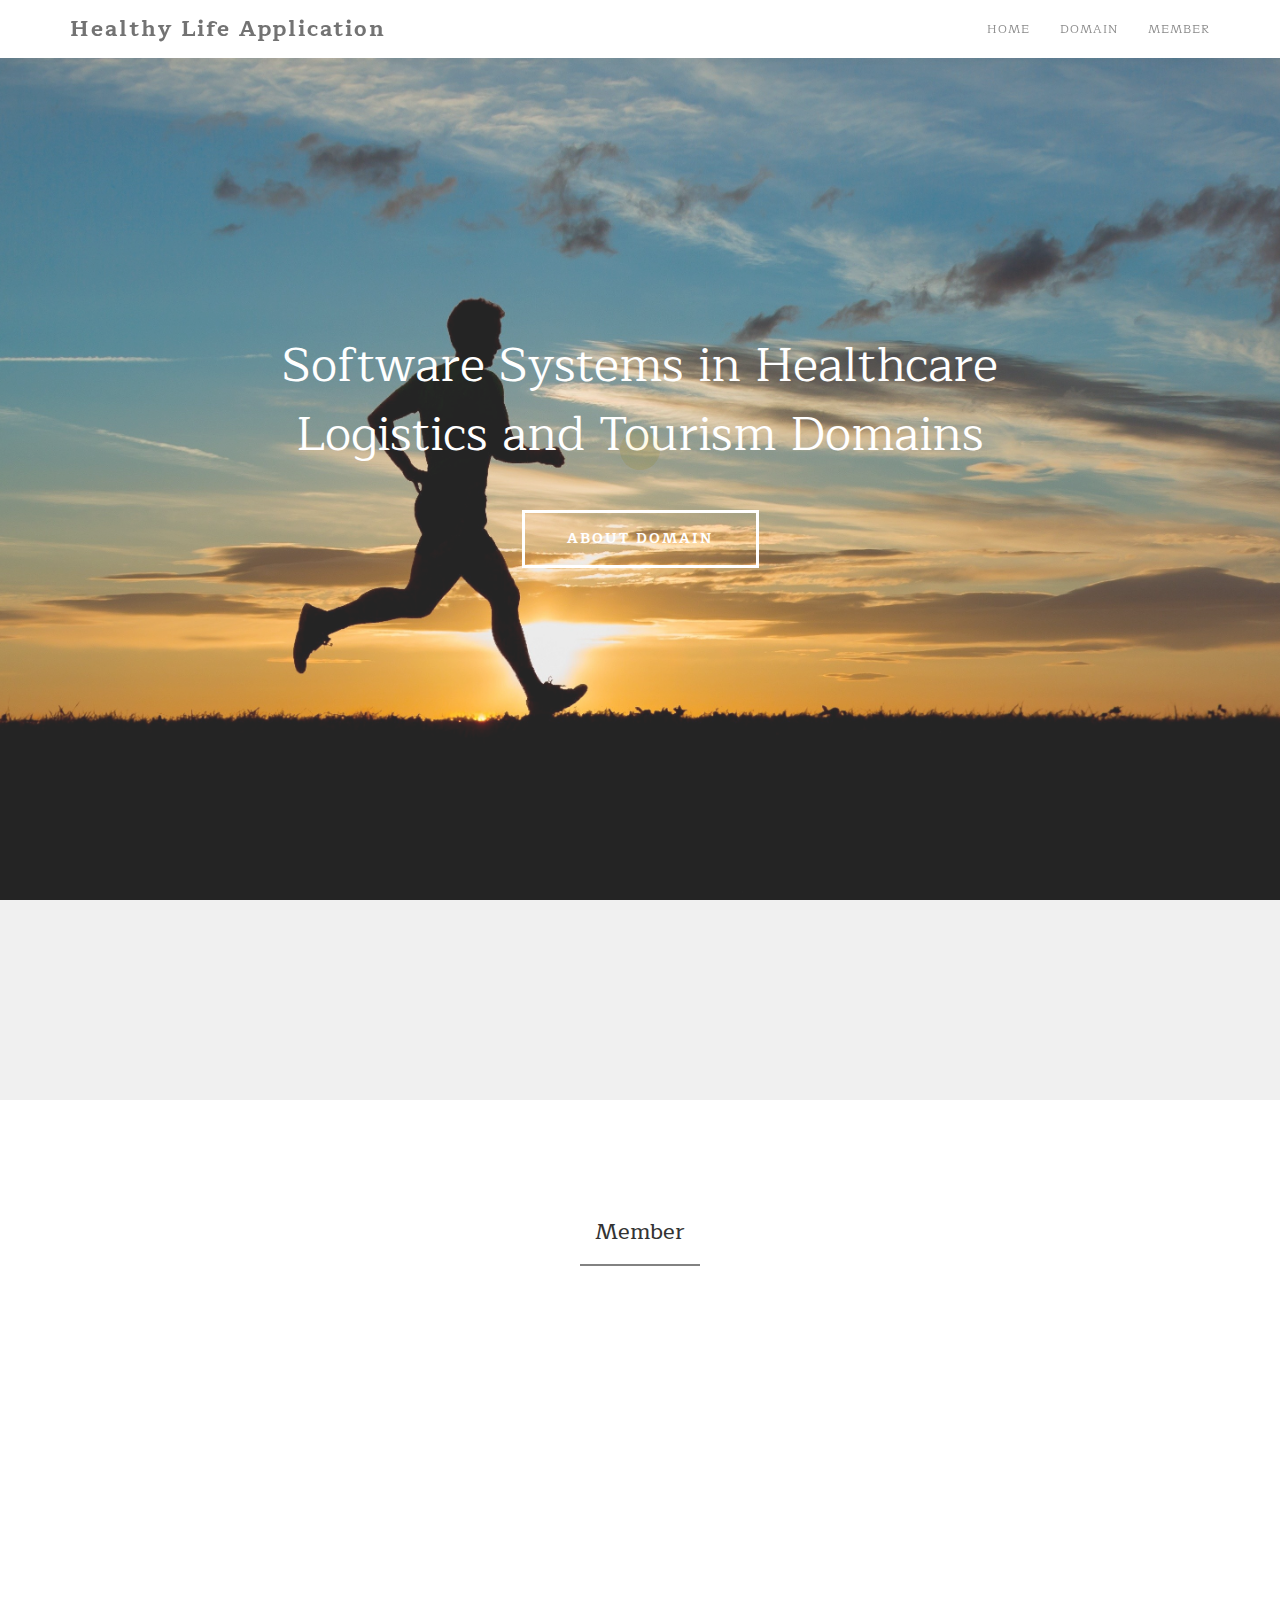
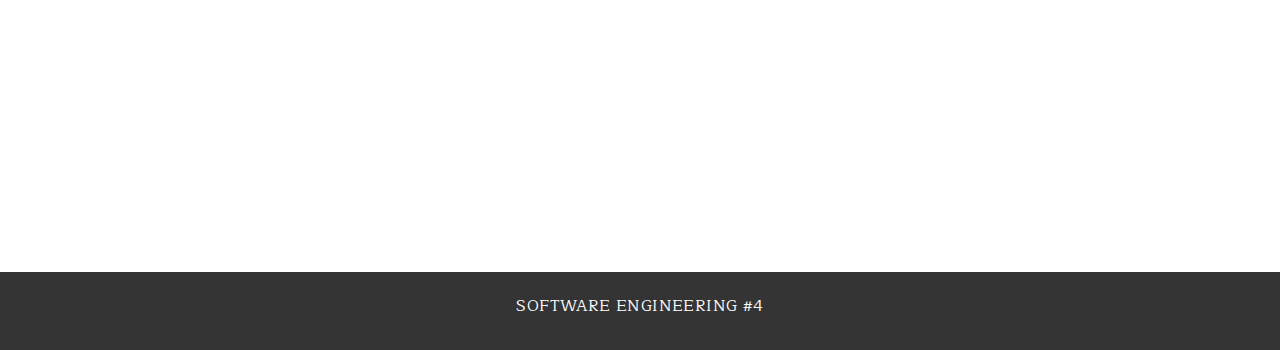
<file: index.html>
<!DOCTYPE html>
<html lang="en">
<head>
	<meta charset="utf-8">
	<title>Healthy Life Application</title>
	<meta http-equiv="X-UA-Compatible" content="IE=Edge">
	<meta name="viewport" content="width=device-width, initial-scale=1">
	<meta name="keywords" content="">
	<meta name="description" content="">
	<link rel="stylesheet" href="css/bootstrap.min.css">
	<link rel="stylesheet" href="css/animate.min.css">
	<link rel="stylesheet" href="css/font-awesome.min.css">
	<link rel="stylesheet" href="css/nivo-lightbox.css">
	<link rel="stylesheet" href="css/nivo_themes/default/default.css">
	<link rel="stylesheet" href="css/style.css">

	<link href="https://fonts.googleapis.com/css?family=Maitree" rel="stylesheet" type='text/css'>
</head>
<body>

<section class="preloader">
	<div class="sk-spinner sk-spinner-pulse"></div>
</section>
<section class="navbar navbar-default navbar-fixed-top" role="navigation">
	<div class="container">
		<div class="navbar-header">
			<button class="navbar-toggle" data-toggle="collapse" data-target=".navbar-collapse">
				<span class="icon icon-bar"></span>
				<span class="icon icon-bar"></span>
				<span class="icon icon-bar"></span>
			</button>
			<a  class="navbar-brand">Healthy Life Application</a>

		</div>
		<div class="collapse navbar-collapse">
			<ul class="nav navbar-nav navbar-right">
				<li><a href="index.html" class="smoothScroll">HOME</a></li>
				<li><a href="main.html" class="smoothScroll">DOMAIN</a></li>
				<li><a href="#team" class="smoothScroll">MEMBER</a></li>
				</ul>
		</div>
	</div>
</section>

<section id="home" class="parallax-section">
	<div class="container">
		<div class="row">
			<div class="col-md-12 col-sm-12">

				<FONT SIZE=10>Software Systems in Healthcare</FONT>
				<br>
				<FONT SIZE=10>Logistics and Tourism Domains</FONT>
				<br>
				<a href="main.html" class="smoothScroll btn btn-default">ABOUT DOMAIN</a>
			</div>
		</div>
	</div>
</section>




<section id="menu" class="parallax-section">
	<div class="container">
		<div class="row">

		</div>
	</div>
</section>



<section id="team" class="parallax-section">
	<div class="container">
		<div class="row">
			<div class="col-md-offset-2 col-md-8 col-sm-12 text-center">
				<h1 class="heading">Member</h1>
				<hr>
			</div>


			<div class="col-md-4 col-sm-4 wow fadeInUp" data-wow-delay="0.6s">
				<img class="img-circle" img src="images/jo.jpg" class="img-responsive center-block" alt="team img"  width="200px" height="200px">
				<h4>วุฒิชัย เพ็ชร์ทอง</h4>
				<span>58120379</span>
			</div>
			<div class="col-md-4 col-sm-4 wow fadeInUp" data-wow-delay="0.9s">
                                <img class="img-circle" img src="images/fern.jpg" class="img-responsive center-block" alt="team img"  width="200px" height="200px">
				<h4>ประภาพร มั่งมี</h4>
				<span>58142753</span>
			</div>

		<div class="col-md-4 col-sm-4 wow fadeInUp" data-wow-delay="0.9s">
			<img class="img-circle" img src="images/tong.jpg" class="img-responsive center-block" alt="team img"  width="200px" height="200px">
			<h4>ทัศวัฒน์ รัตนพันธ์</h4>
			<span>58141623</span>
		</div>


			</div>
		</div>

</section>

<footer class="parallax-section">
	<div class="container">
		<div class="row">

		</div>
	</div>
</footer>

<section id="copyright">
	<div class="container">
		<div class="row">
			<div class="col-md-15 col-sm-15">

				<p>SOFTWARE ENGINEERING #4</p>
			</div>
		</div>
	</div>
</section>


<script src="js/jquery.js"></script>
<script src="js/bootstrap.min.js"></script>
<script src="js/jquery.parallax.js"></script>
<script src="js/smoothscroll.js"></script>
<script src="js/nivo-lightbox.min.js"></script>
<script src="js/wow.min.js"></script>
<script src="js/custom.js"></script>

</body>
</html>
</file>
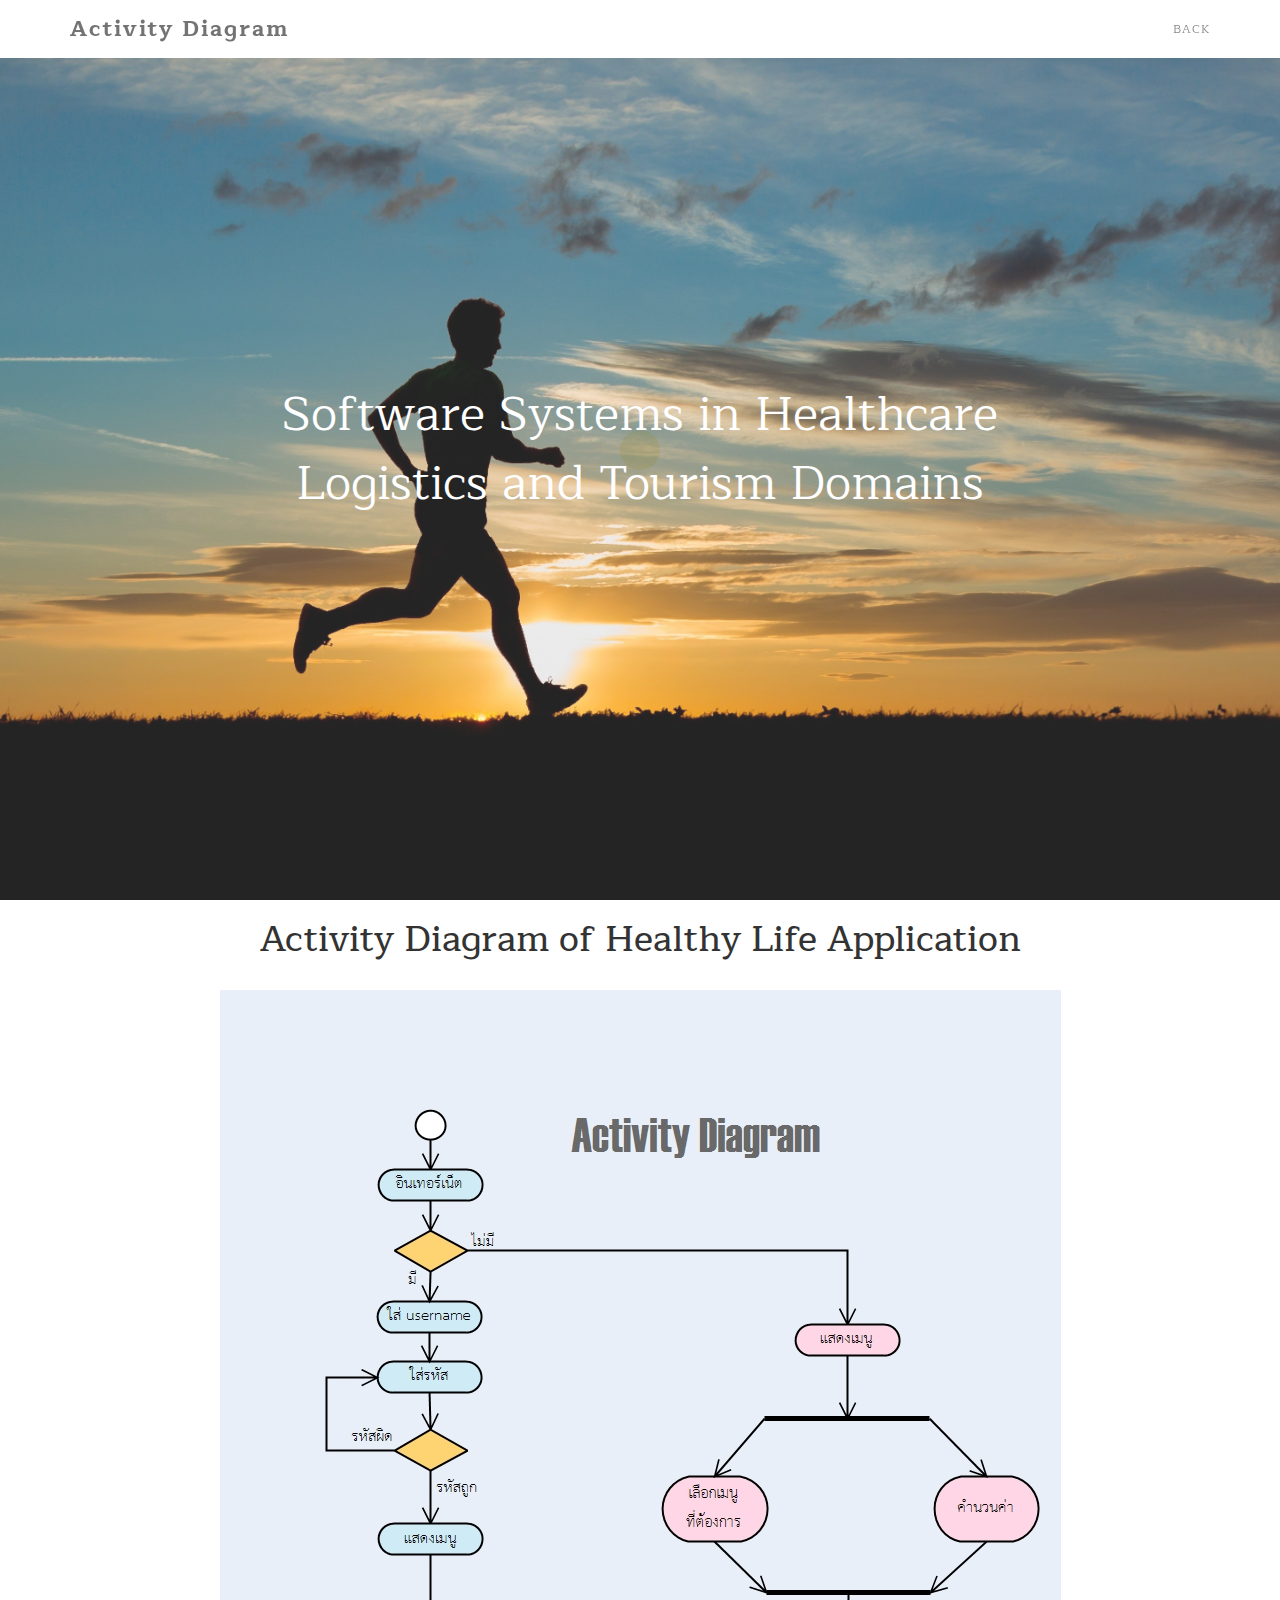
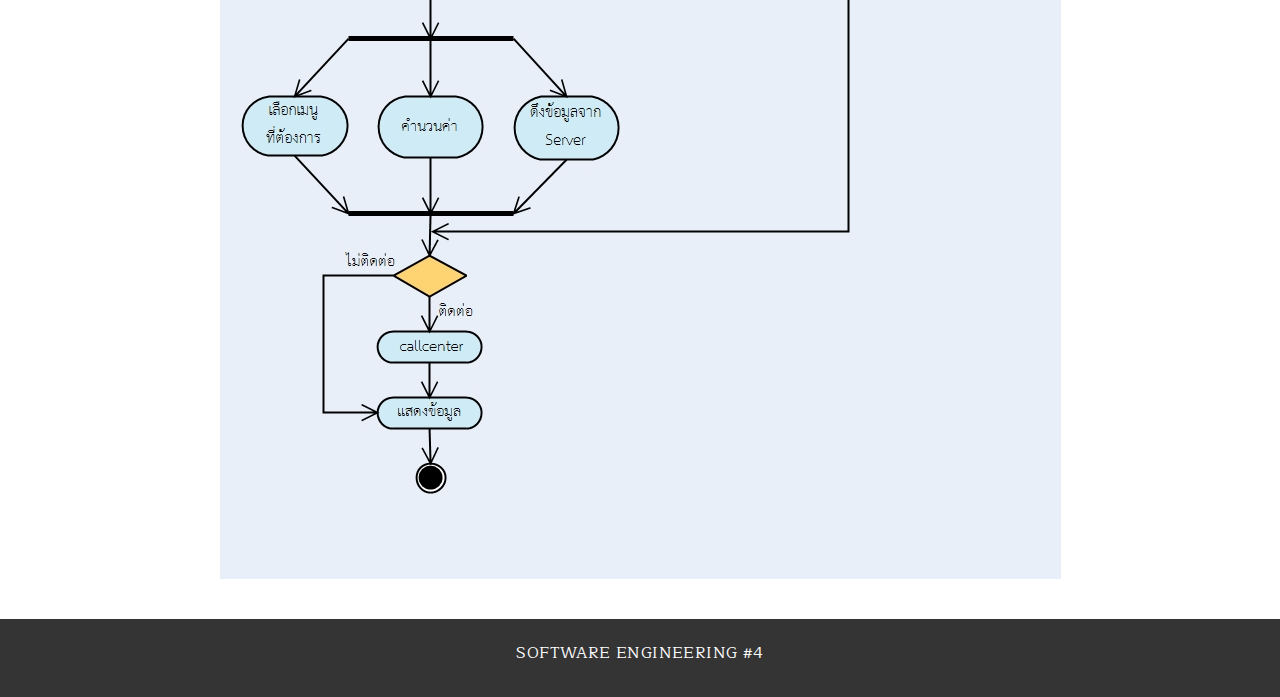
<file: activity.html>
<!DOCTYPE html>
<html lang="en">
<head>
	<meta charset="utf-8">
	<title>Activity Diagram</title>
	<meta http-equiv="X-UA-Compatible" content="IE=Edge">
	<meta name="viewport" content="width=device-width, initial-scale=1">
	<meta name="keywords" content="">
	<meta name="description" content="">
	<link rel="stylesheet" href="css/bootstrap.min.css">
	<link rel="stylesheet" href="css/animate.min.css">
	<link rel="stylesheet" href="css/font-awesome.min.css">
	<link rel="stylesheet" href="css/nivo-lightbox.css">
	<link rel="stylesheet" href="css/nivo_themes/default/default.css">
	<link rel="stylesheet" href="css/style.css">
	<link href="https://fonts.googleapis.com/css?family=Maitree" rel="stylesheet" type='text/css'>
</head>
<body>

<section class="preloader">
	<div class="sk-spinner sk-spinner-pulse"></div>
</section>
<section class="navbar navbar-default navbar-fixed-top" role="navigation">
	<div class="container">
		<div class="navbar-header">
			<button class="navbar-toggle" data-toggle="collapse" data-target=".navbar-collapse">
				<span class="icon icon-bar"></span>
				<span class="icon icon-bar"></span>
				<span class="icon icon-bar"></span>

			</button>
			<a img src="images/weed.png" class="navbar-brand">Activity Diagram</a>
		</div>
		<div class="collapse navbar-collapse">
			<ul class="nav navbar-nav navbar-right">
				<li><a href="main.html" class="smoothScroll">BACK</a></li>
				</ul>
		</div>
	</div>
</section>
<section id="home" class="parallax-section">
	<div class="container">
		<div class="row">
			<div class="col-md-12 col-sm-12">
					<FONT SIZE=10>Software Systems in Healthcare</FONT>
					<br>
					<FONT SIZE=10>Logistics and Tourism Domains</FONT>
			</div>
		</div>
	</div>
</section>

<div class="container">
<center><h1>Activity Diagram of Healthy Life Application</h1></center>
</div>

<br>

<center><img src="images/activity.jpg" ></center>
<br>
<br>
<section id="copyright">
	<div class="container">
		<div class="row">
			<div class="col-md-15 col-sm-15">
				<p>SOFTWARE ENGINEERING #4</p>
			</div>
		</div>
	</div>
</section>


<script src="js/jquery.js"></script>
<script src="js/bootstrap.min.js"></script>
<script src="js/jquery.parallax.js"></script>
<script src="js/smoothscroll.js"></script>
<script src="js/nivo-lightbox.min.js"></script>
<script src="js/wow.min.js"></script>
<script src="js/custom.js"></script>

</body>
</html>
</file>
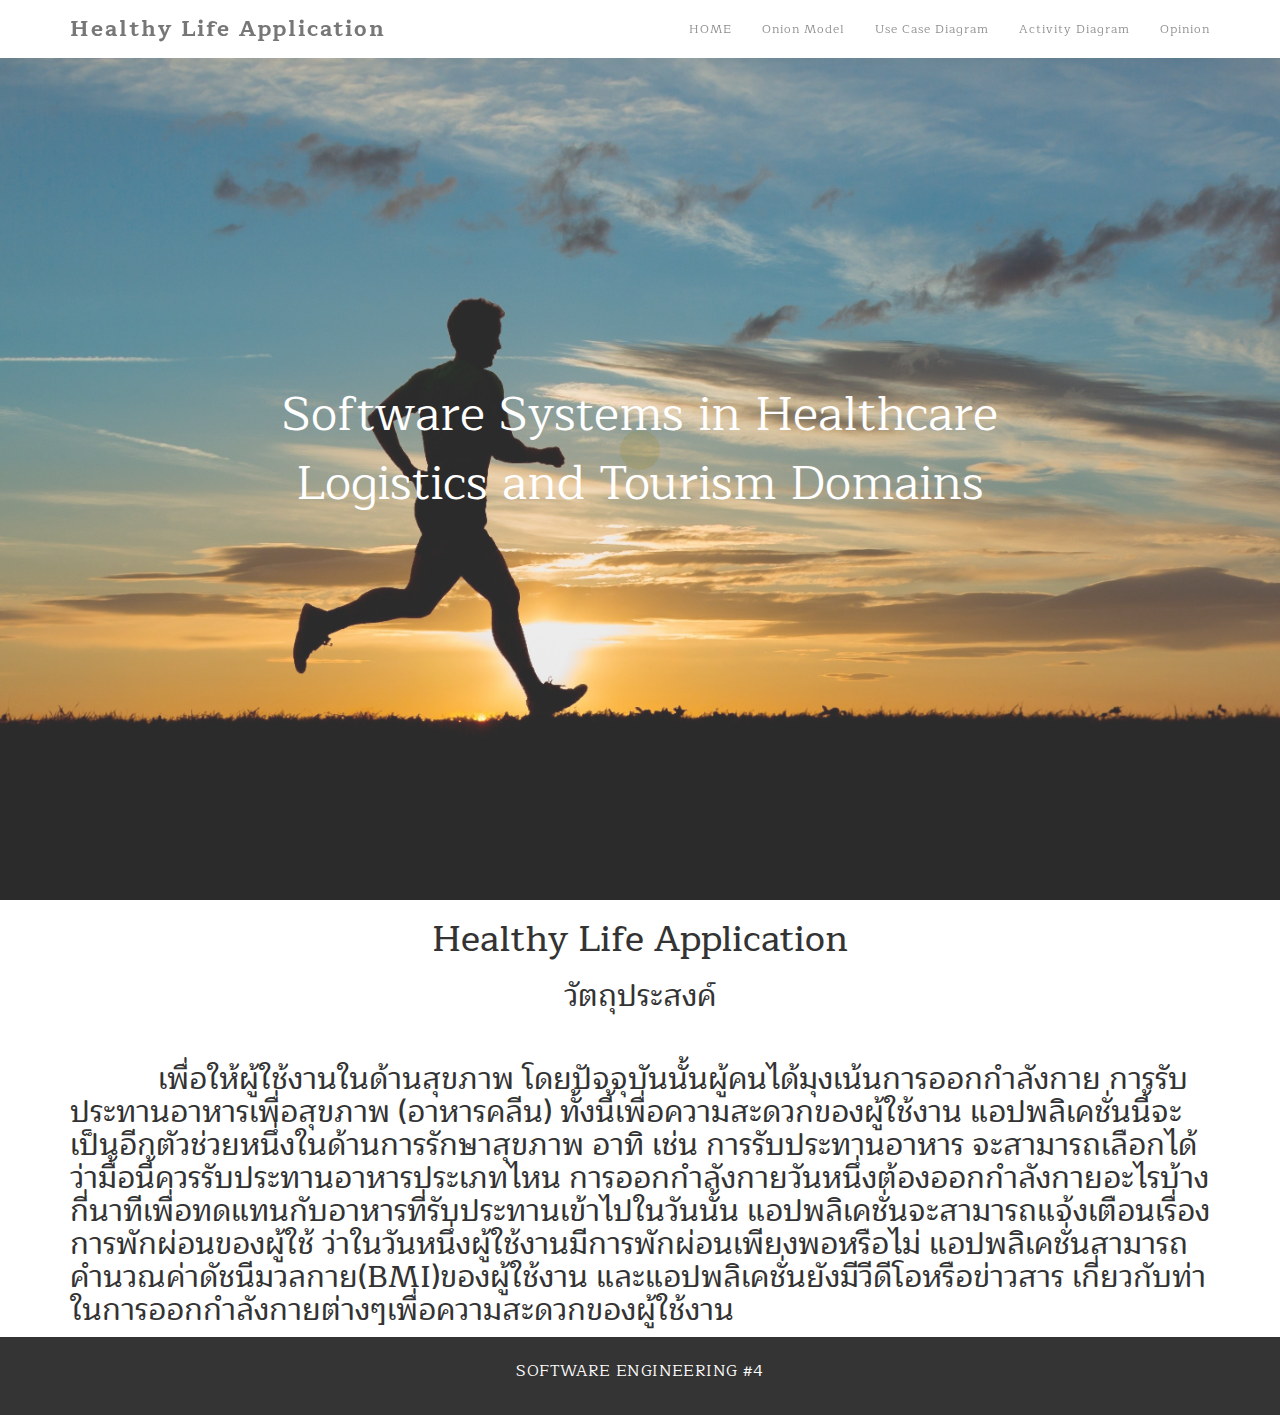
<file: main.html>
<!DOCTYPE html>
<html lang="en">
<head>
	<meta charset="utf-8">
	<title>Domain</title>
	<meta http-equiv="X-UA-Compatible" content="IE=Edge">
	<meta name="viewport" content="width=device-width, initial-scale=1">
	<meta name="keywords" content="">
	<meta name="description" content="">
	<link rel="stylesheet" href="css/bootstrap.min.css">
	<link rel="stylesheet" href="css/animate.min.css">
	<link rel="stylesheet" href="css/font-awesome.min.css">
	<link rel="stylesheet" href="css/nivo-lightbox.css">
	<link rel="stylesheet" href="css/nivo_themes/default/default.css">
	<link rel="stylesheet" href="css/style.css">
	<link href="https://fonts.googleapis.com/css?family=Maitree" rel="stylesheet" type='text/css'>
</head>
<body>

<section class="preloader">
	<div class="sk-spinner sk-spinner-pulse"></div>
</section>
<section class="navbar navbar-default navbar-fixed-top" role="navigation">
	<div class="container">
		<div class="navbar-header">
			<button class="navbar-toggle" data-toggle="collapse" data-target=".navbar-collapse">
				<span class="icon icon-bar"></span>
				<span class="icon icon-bar"></span>
				<span class="icon icon-bar"></span>

			</button>
			<a img src="images/weed.png" class="navbar-brand">Healthy Life Application</a>
		</div>
		<div class="collapse navbar-collapse">
			<ul class="nav navbar-nav navbar-right">
				<li><a href="index.html" class="smoothScroll">HOME</a></li>
				<li><a href="onion.html" class="smoothScroll">Onion Model</a></li>
				<li><a href="usecase.html" class="smoothScroll">Use Case Diagram</a></li>
				<li><a href="activity.html" class="smoothScroll">Activity Diagram</a></li>
				<li><a href="opinion.html" class="smoothScroll">Opinion</a></li>
				</ul>
		</div>
	</div>
</section>
<section id="home" class="parallax-section">
	<div class="container">
		<div class="row">
			<div class="col-md-12 col-sm-12">
					<FONT SIZE=10>Software Systems in Healthcare</FONT>
					<br>
					<FONT SIZE=10>Logistics and Tourism Domains</FONT>
			</div>
		</div>
	</div>
</section>

<center><h1>Healthy Life Application</h1></center>

<center><h2>วัตถุประสงค์</h2></center>
<br>
<div class="container">
<h2>
		&nbsp;&nbsp;&nbsp;&nbsp;&nbsp;&nbsp;&nbsp;&nbsp;&nbsp;&nbsp;&nbsp;เพื่อให้ผู้ใช้งานในด้านสุขภาพ โดยปัจจุบันนั้นผู้คนได้มุงเน้นการออกกำลังกาย การรับประทานอาหารเพื่อสุขภาพ (อาหารคลีน) ทั้งนี้เพื่อความสะดวกของผู้ใช้งาน
		แอปพลิเคชั่นนี้จะเป็นอีกตัวช่วยหนึ่งในด้านการรักษาสุขภาพ อาทิ เช่น การรับประทานอาหาร จะสามารถเลือกได้ว่ามื้อนี้ควรรับประทานอาหารประเภทไหน
		การออกกำลังกายวันหนึ่งต้องออกกำลังกายอะไรบ้างกี่นาทีเพื่อทดแทนกับอาหารที่รับประทานเข้าไปในวันนั้น แอปพลิเคชั่นจะสามารถแจ้งเตือนเรื่องการพักผ่อนของผู้ใช้
		ว่าในวันหนึ่งผู้ใช้งานมีการพักผ่อนเพียงพอหรือไม่ แอปพลิเคชั่นสามารถคำนวณค่าดัชนีมวลกาย(BMI)ของผู้ใช้งาน และแอปพลิเคชั่นยังมีวีดีโอหรือข่าวสาร
		เกี่ยวกับท่าในการออกกำลังกายต่างๆเพื่อความสะดวกของผู้ใช้งาน
</h2>
	</div>




<section id="copyright">
	<div class="container">
		<div class="row">
			<div class="col-md-15 col-sm-15">
				<p>SOFTWARE ENGINEERING #4</p>
			</div>
		</div>
	</div>
</section>


<script src="js/jquery.js"></script>
<script src="js/bootstrap.min.js"></script>
<script src="js/jquery.parallax.js"></script>
<script src="js/smoothscroll.js"></script>
<script src="js/nivo-lightbox.min.js"></script>
<script src="js/wow.min.js"></script>
<script src="js/custom.js"></script>

</body>
</html>
</file>
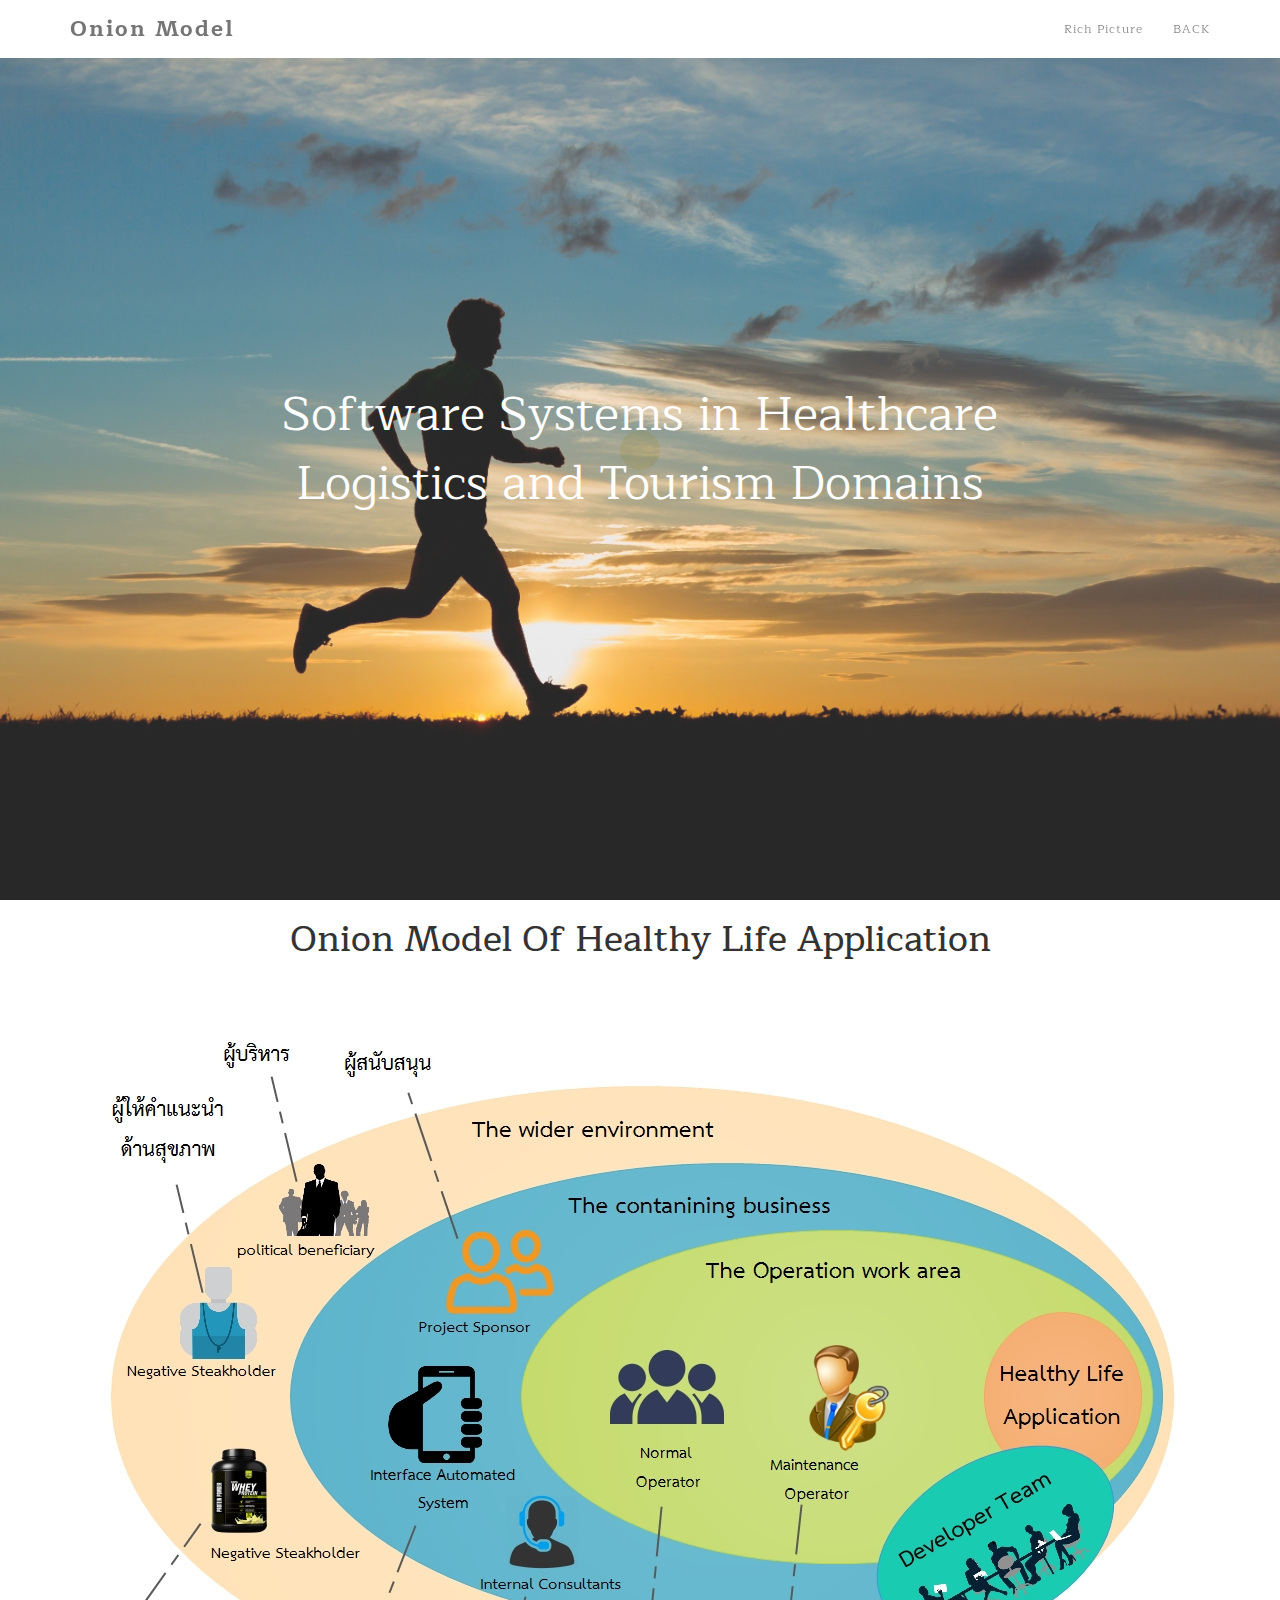
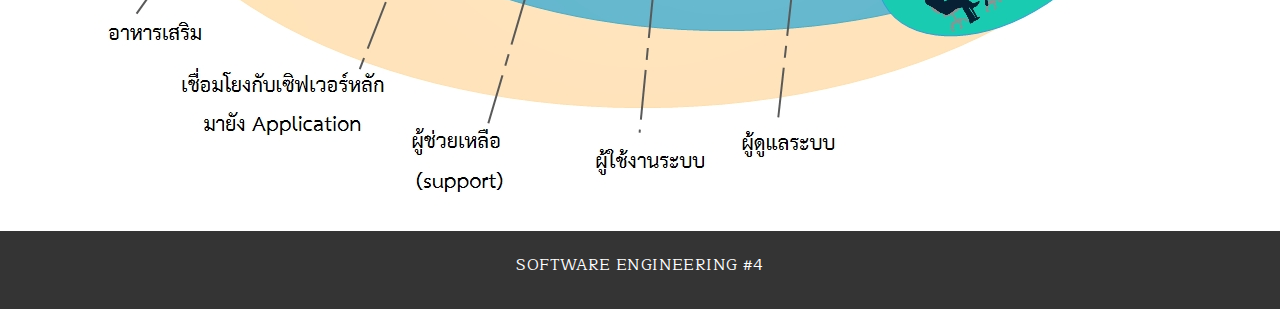
<file: onion.html>
<!DOCTYPE html>
<html lang="en">
<head>
	<meta charset="utf-8">
	<title>Onion Model</title>
	<meta http-equiv="X-UA-Compatible" content="IE=Edge">
	<meta name="viewport" content="width=device-width, initial-scale=1">
	<meta name="keywords" content="">
	<meta name="description" content="">
	<link rel="stylesheet" href="css/bootstrap.min.css">
	<link rel="stylesheet" href="css/animate.min.css">
	<link rel="stylesheet" href="css/font-awesome.min.css">
	<link rel="stylesheet" href="css/nivo-lightbox.css">
	<link rel="stylesheet" href="css/nivo_themes/default/default.css">
	<link rel="stylesheet" href="css/style.css">
	<link href="https://fonts.googleapis.com/css?family=Maitree" rel="stylesheet" type='text/css'>
</head>
<body>

<section class="preloader">
	<div class="sk-spinner sk-spinner-pulse"></div>
</section>
<section class="navbar navbar-default navbar-fixed-top" role="navigation">
	<div class="container">
		<div class="navbar-header">
			<button class="navbar-toggle" data-toggle="collapse" data-target=".navbar-collapse">
				<span class="icon icon-bar"></span>
				<span class="icon icon-bar"></span>
				<span class="icon icon-bar"></span>
			</button>
			<a img src="images/weed.png" class="navbar-brand">Onion Model</a>
		</div>
		<div class="collapse navbar-collapse">
			<ul class="nav navbar-nav navbar-right">
				<li><a href="rich.html" class="smoothScroll">Rich Picture</a></li>
				<li><a href="main.html" class="smoothScroll">BACK</a></li>

				</ul>

		</div>
	</div>
</section>
<section id="home" class="parallax-section">
	<div class="container">
		<div class="row">
			<div class="col-md-12 col-sm-12">
					<FONT SIZE=10>Software Systems in Healthcare</FONT>
					<br>
					<FONT SIZE=10>Logistics and Tourism Domains</FONT>
			</div>
		</div>
	</div>
</section>

<center><h1>Onion Model Of Healthy Life Application</h1></center>
<br>
<center><img src="images/onion.jpg" ></center>

<section id="copyright">
	<div class="container">
		<div class="row">
			<div class="col-md-15 col-sm-15">
				<p>SOFTWARE ENGINEERING #4</p>
			</div>
		</div>
	</div>
</section>


<script src="js/jquery.js"></script>
<script src="js/bootstrap.min.js"></script>
<script src="js/jquery.parallax.js"></script>
<script src="js/smoothscroll.js"></script>
<script src="js/nivo-lightbox.min.js"></script>
<script src="js/wow.min.js"></script>
<script src="js/custom.js"></script>

</body>
</html>
</file>
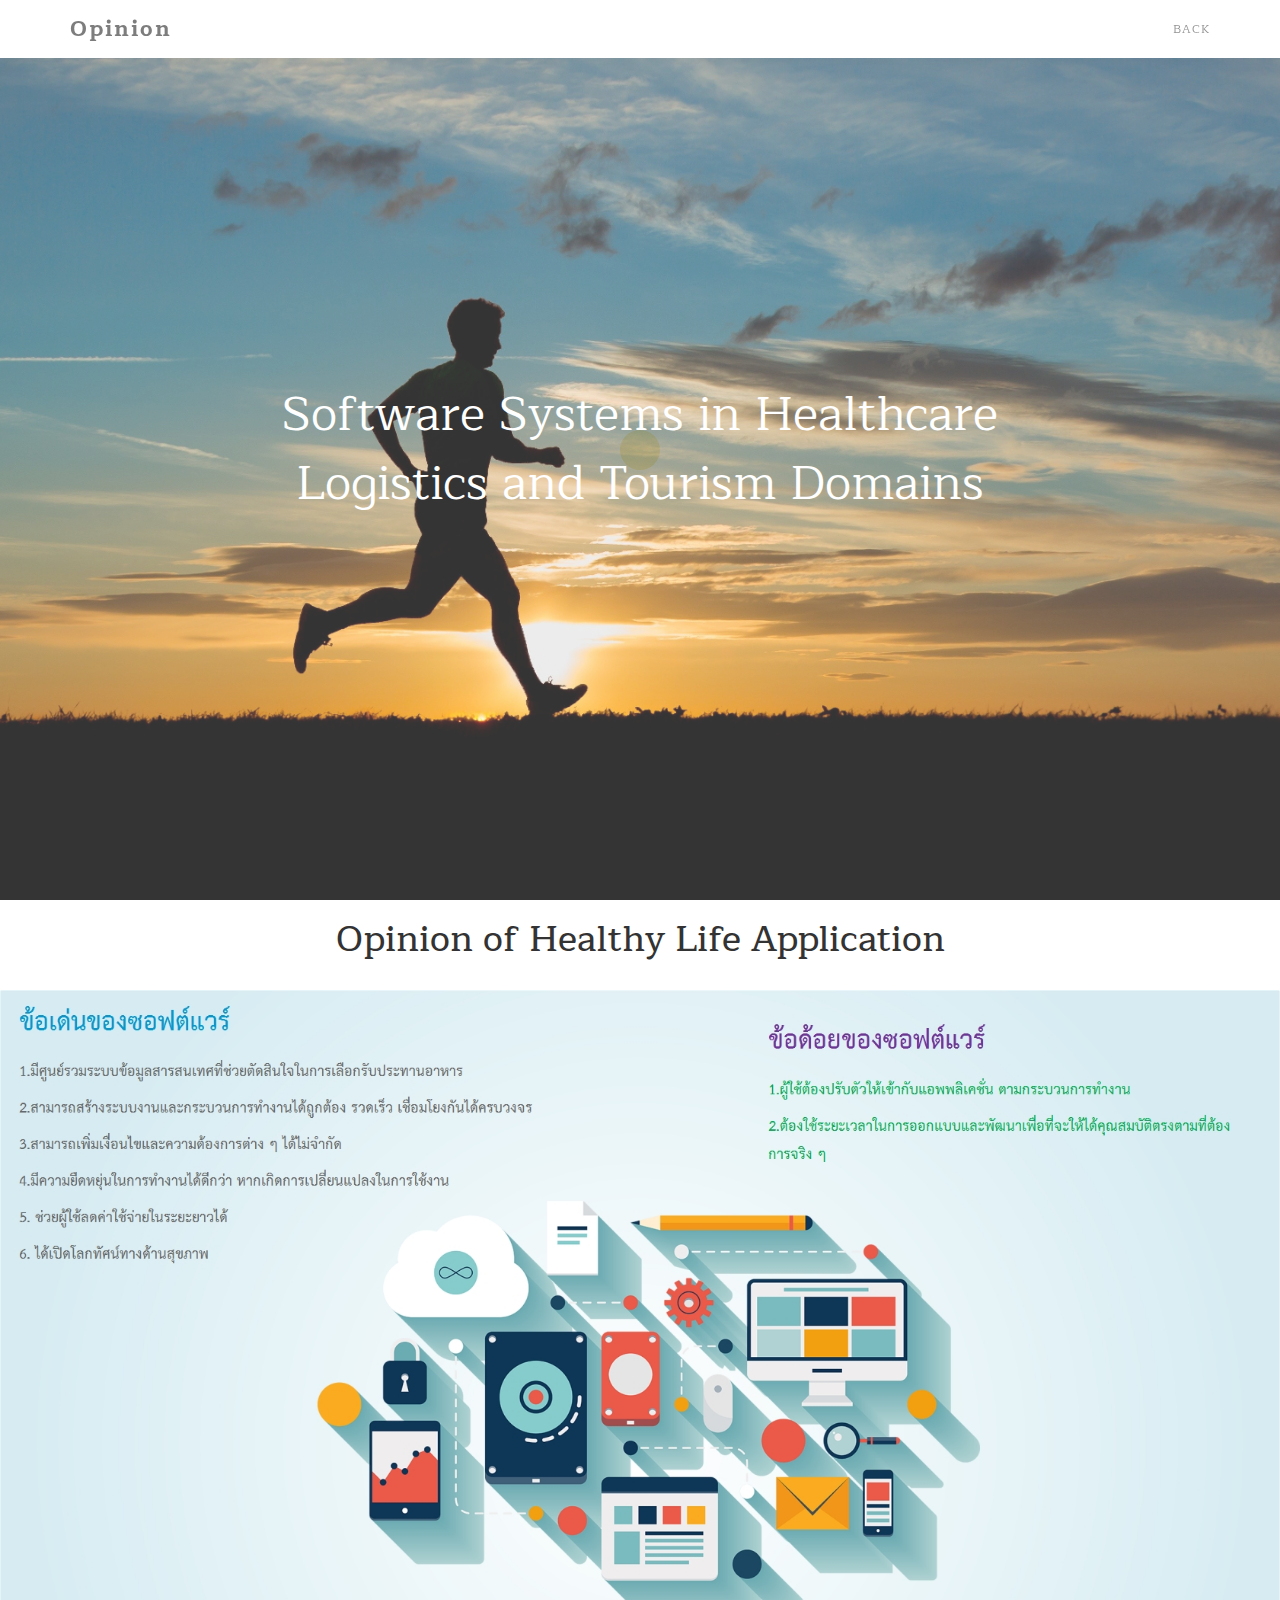
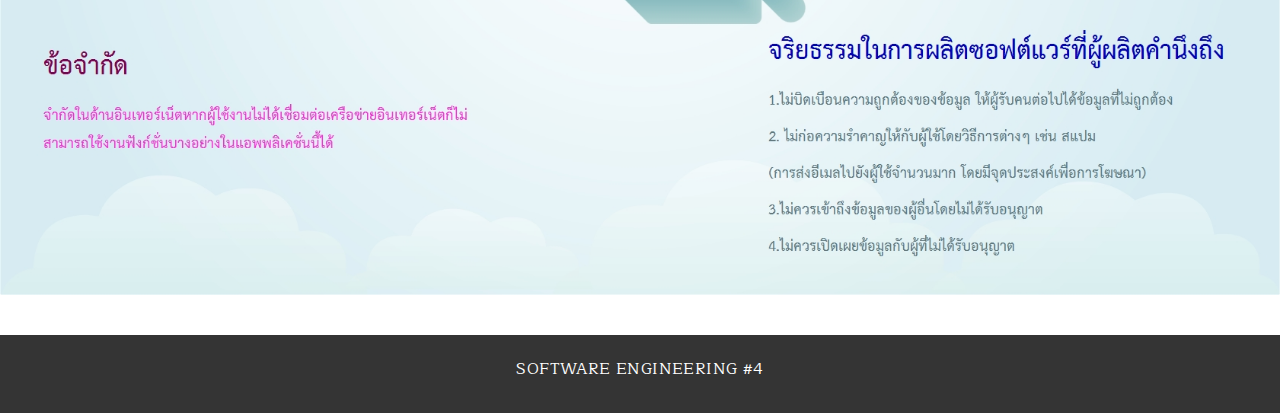
<file: opinion.html>
<!DOCTYPE html>
<html lang="en">
<head>
	<meta charset="utf-8">
	<title>Opinion</title>
	<meta http-equiv="X-UA-Compatible" content="IE=Edge">
	<meta name="viewport" content="width=device-width, initial-scale=1">
	<meta name="keywords" content="">
	<meta name="description" content="">
	<link rel="stylesheet" href="css/bootstrap.min.css">
	<link rel="stylesheet" href="css/animate.min.css">
	<link rel="stylesheet" href="css/font-awesome.min.css">
	<link rel="stylesheet" href="css/nivo-lightbox.css">
	<link rel="stylesheet" href="css/nivo_themes/default/default.css">
	<link rel="stylesheet" href="css/style.css">
	<link href="https://fonts.googleapis.com/css?family=Maitree" rel="stylesheet" type='text/css'>
</head>
<body>

<section class="preloader">
	<div class="sk-spinner sk-spinner-pulse"></div>
</section>
<section class="navbar navbar-default navbar-fixed-top" role="navigation">
	<div class="container">
		<div class="navbar-header">
			<button class="navbar-toggle" data-toggle="collapse" data-target=".navbar-collapse">
				<span class="icon icon-bar"></span>
				<span class="icon icon-bar"></span>
				<span class="icon icon-bar"></span>

			</button>
			<a img src="images/weed.png" class="navbar-brand">Opinion</a>
		</div>
		<div class="collapse navbar-collapse">
			<ul class="nav navbar-nav navbar-right">
				<li><a href="main.html" class="smoothScroll">BACK</a></li>
				</ul>
		</div>
	</div>
</section>
<section id="home" class="parallax-section">
	<div class="container">
		<div class="row">
			<div class="col-md-12 col-sm-12">
					<FONT SIZE=10>Software Systems in Healthcare</FONT>
					<br>
					<FONT SIZE=10>Logistics and Tourism Domains</FONT>
			</div>
		</div>
	</div>
</section>

<center><h1>Opinion of Healthy Life Application</h1></center>
<br>

<center><img src="images/opinion.jpg"  width="100%" height="100%"></center>

<br>
<br>
<section id="copyright">
	<div class="container">
		<div class="row">
			<div class="col-md-15 col-sm-15">
				<p>SOFTWARE ENGINEERING #4</p>
			</div>
		</div>
	</div>
</section>


<script src="js/jquery.js"></script>
<script src="js/bootstrap.min.js"></script>
<script src="js/jquery.parallax.js"></script>
<script src="js/smoothscroll.js"></script>
<script src="js/nivo-lightbox.min.js"></script>
<script src="js/wow.min.js"></script>
<script src="js/custom.js"></script>

</body>
</html>
</file>
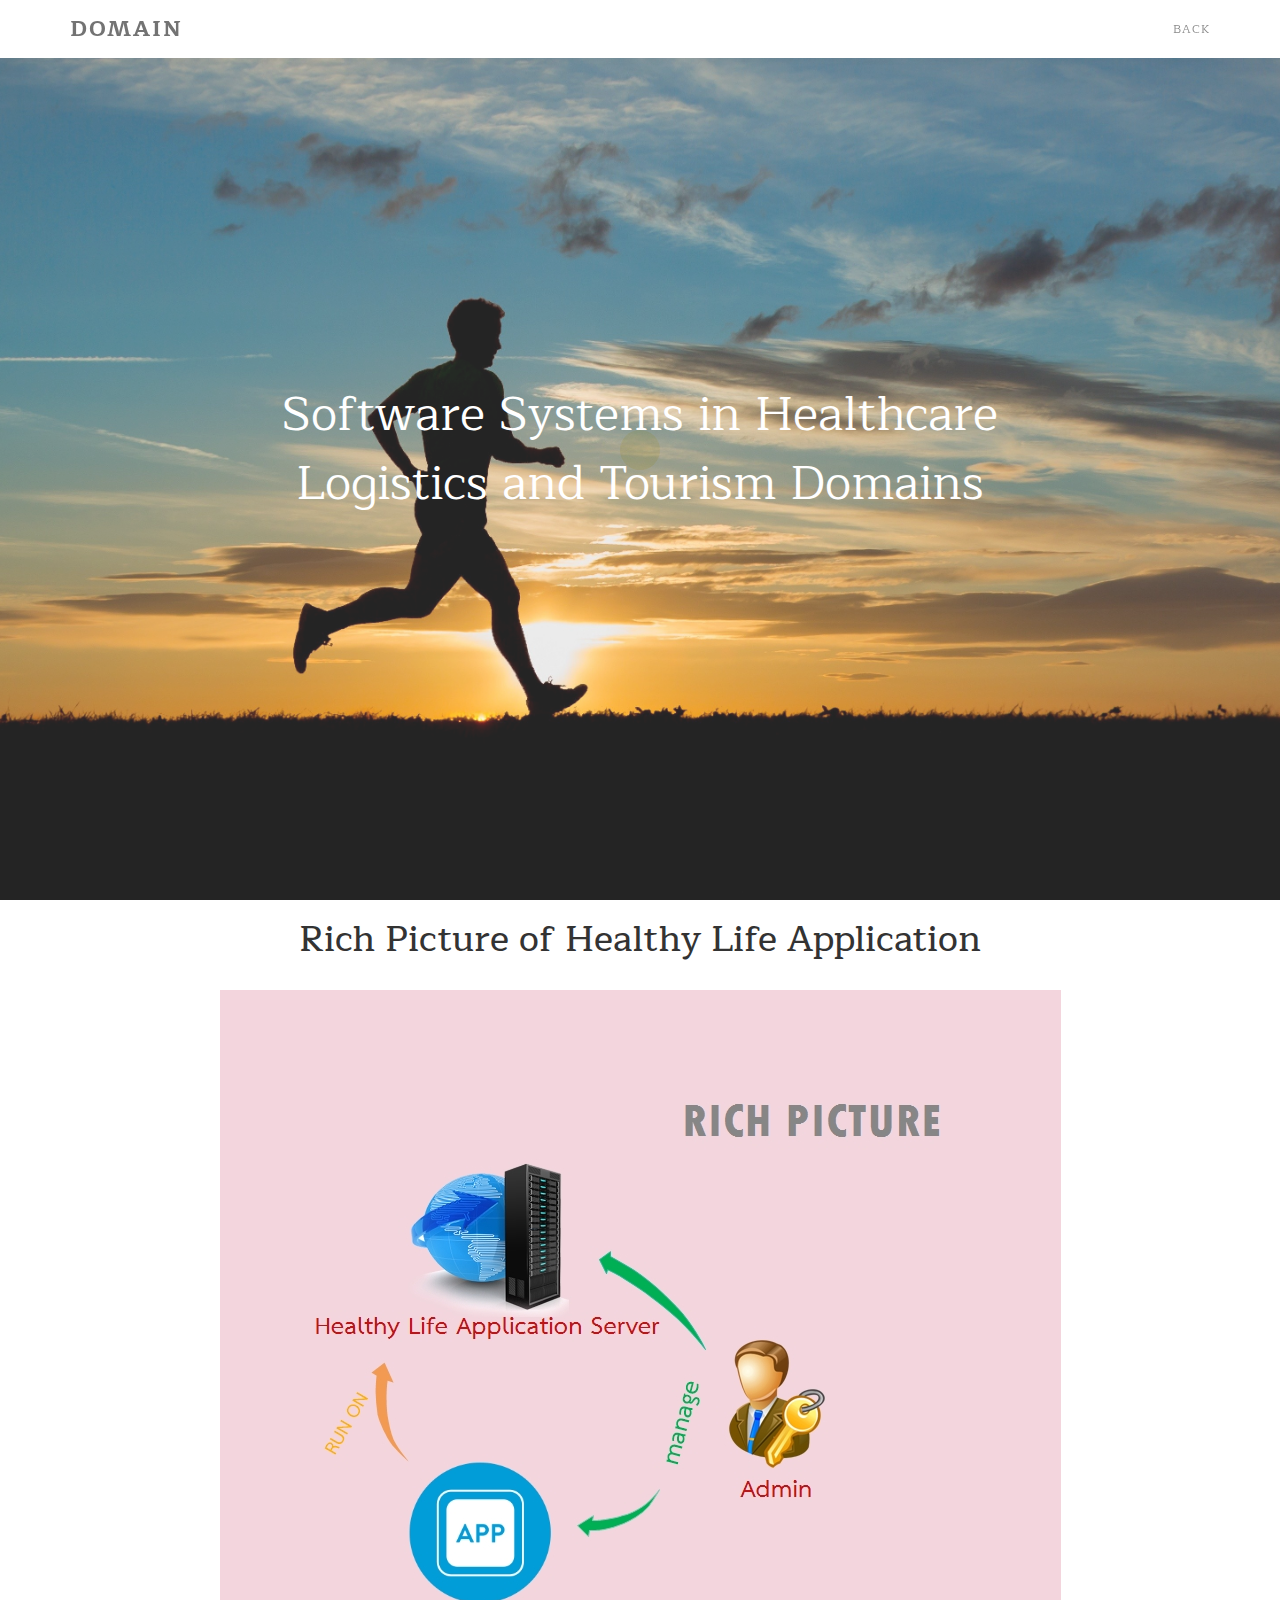
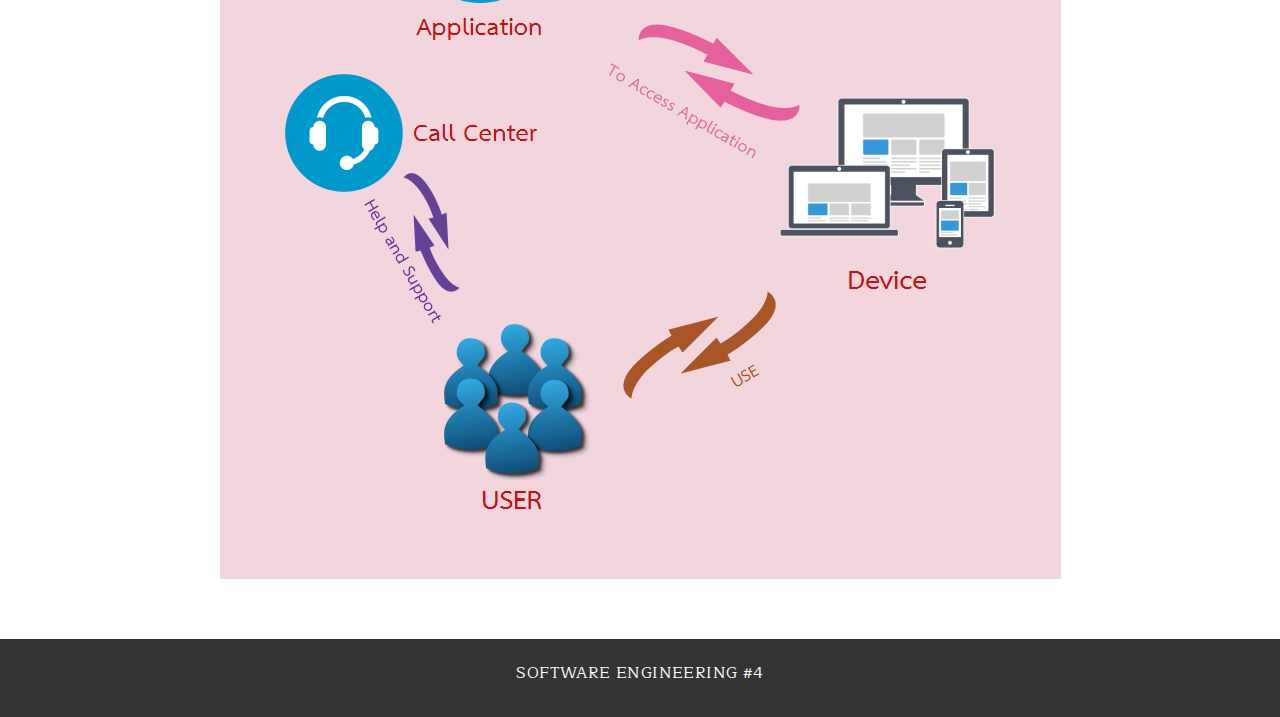
<file: rich.html>
<!DOCTYPE html>
<html lang="en">
<head>
	<meta charset="utf-8">
	<title>Rich Picture</title>
	<meta http-equiv="X-UA-Compatible" content="IE=Edge">
	<meta name="viewport" content="width=device-width, initial-scale=1">
	<meta name="keywords" content="">
	<meta name="description" content="">
	<link rel="stylesheet" href="css/bootstrap.min.css">
	<link rel="stylesheet" href="css/animate.min.css">
	<link rel="stylesheet" href="css/font-awesome.min.css">
	<link rel="stylesheet" href="css/nivo-lightbox.css">
	<link rel="stylesheet" href="css/nivo_themes/default/default.css">
	<link rel="stylesheet" href="css/style.css">
	<link href="https://fonts.googleapis.com/css?family=Maitree" rel="stylesheet" type='text/css'>
</head>
<body>

<section class="preloader">
	<div class="sk-spinner sk-spinner-pulse"></div>
</section>
<section class="navbar navbar-default navbar-fixed-top" role="navigation">
	<div class="container">
		<div class="navbar-header">
			<button class="navbar-toggle" data-toggle="collapse" data-target=".navbar-collapse">
				<span class="icon icon-bar"></span>
				<span class="icon icon-bar"></span>
				<span class="icon icon-bar"></span>

			</button>
			<a img src="images/weed.png" class="navbar-brand">DOMAIN</a>
		</div>
		<div class="collapse navbar-collapse">
			<ul class="nav navbar-nav navbar-right">
				<li><a href="main.html" class="smoothScroll">BACK</a></li>
				</ul>
		</div>
	</div>
</section>
<section id="home" class="parallax-section">
	<div class="container">
		<div class="row">
			<div class="col-md-12 col-sm-12">
					<FONT SIZE=10>Software Systems in Healthcare</FONT>
					<br>
					<FONT SIZE=10>Logistics and Tourism Domains</FONT>
			</div>
		</div>
	</div>
</section>

<center><h1>Rich Picture of Healthy Life Application</h1></center>
<br>

<center><img src="images/richpicture.jpg" ></center>
<br>
<br>
<br>
<section id="copyright">
	<div class="container">
		<div class="row">
			<div class="col-md-15 col-sm-15">
				<p>SOFTWARE ENGINEERING #4</p>
			</div>
		</div>
	</div>
</section>


<script src="js/jquery.js"></script>
<script src="js/bootstrap.min.js"></script>
<script src="js/jquery.parallax.js"></script>
<script src="js/smoothscroll.js"></script>
<script src="js/nivo-lightbox.min.js"></script>
<script src="js/wow.min.js"></script>
<script src="js/custom.js"></script>

</body>
</html>
</file>
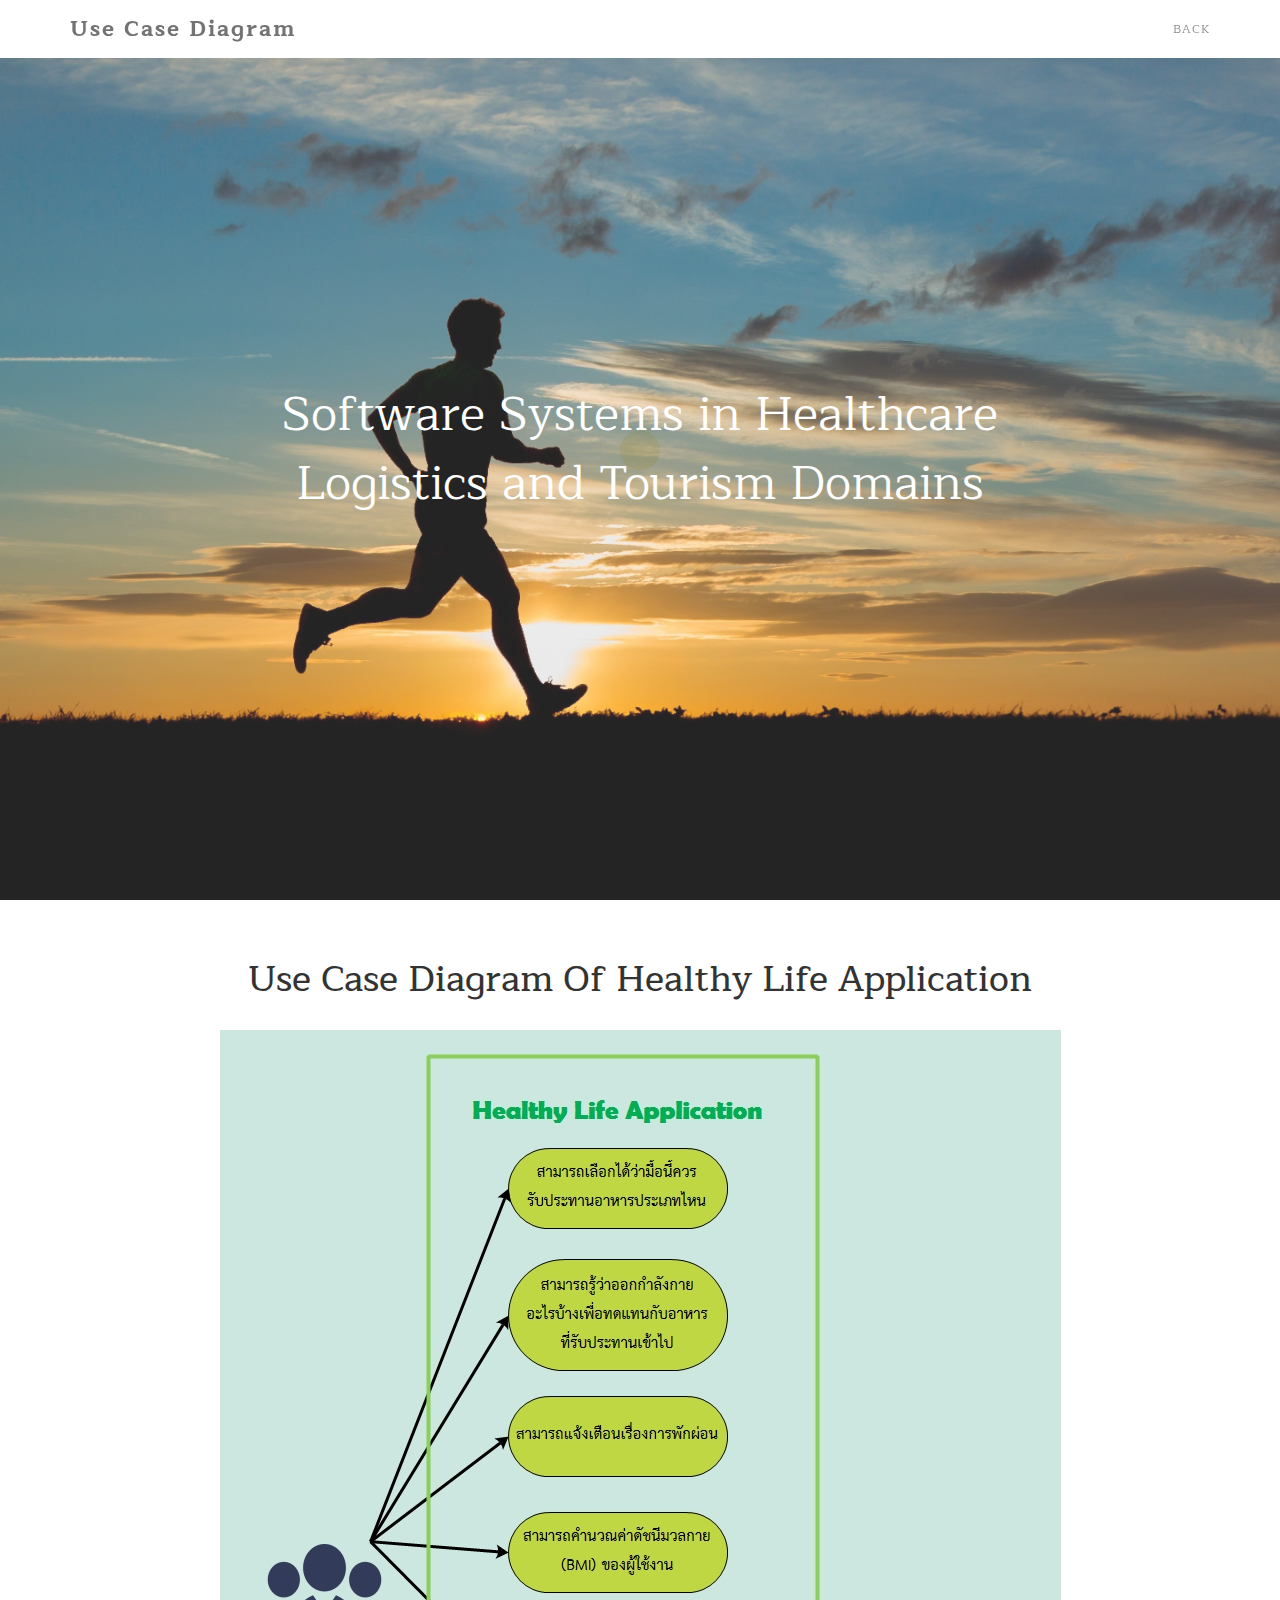
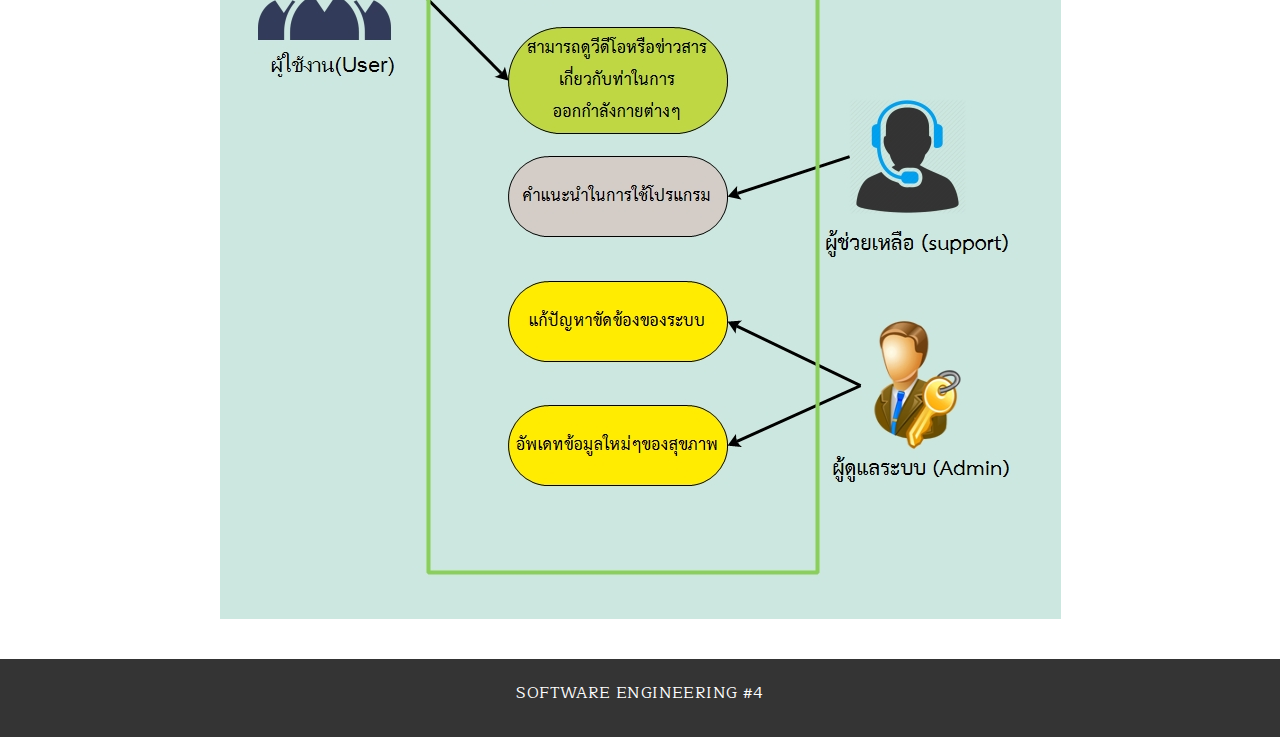
<file: usecase.html>
<!DOCTYPE html>
<html lang="en">
<head>
	<meta charset="utf-8">
	<title>Use Case Diagram</title>
	<meta http-equiv="X-UA-Compatible" content="IE=Edge">
	<meta name="viewport" content="width=device-width, initial-scale=1">
	<meta name="keywords" content="">
	<meta name="description" content="">
	<link rel="stylesheet" href="css/bootstrap.min.css">
	<link rel="stylesheet" href="css/animate.min.css">
	<link rel="stylesheet" href="css/font-awesome.min.css">
	<link rel="stylesheet" href="css/nivo-lightbox.css">
	<link rel="stylesheet" href="css/nivo_themes/default/default.css">
	<link rel="stylesheet" href="css/style.css">
	<link href="https://fonts.googleapis.com/css?family=Maitree" rel="stylesheet" type='text/css'>
</head>
<body>

<section class="preloader">
	<div class="sk-spinner sk-spinner-pulse"></div>
</section>
<section class="navbar navbar-default navbar-fixed-top" role="navigation">
	<div class="container">
		<div class="navbar-header">
			<button class="navbar-toggle" data-toggle="collapse" data-target=".navbar-collapse">
				<span class="icon icon-bar"></span>
				<span class="icon icon-bar"></span>
				<span class="icon icon-bar"></span>
			</button>
			<a img src="images/weed.png" class="navbar-brand">Use Case Diagram</a>
		</div>
		<div class="collapse navbar-collapse">
			<ul class="nav navbar-nav navbar-right">
				<li><a href="main.html" class="smoothScroll">BACK</a></li>

				</ul>

		</div>
	</div>
</section>
<section id="home" class="parallax-section">
	<div class="container">
		<div class="row">
			<div class="col-md-12 col-sm-12">
					<FONT SIZE=10>Software Systems in Healthcare</FONT>
					<br>
					<FONT SIZE=10>Logistics and Tourism Domains</FONT>
			</div>
		</div>
	</div>
</section>
<br>
<br>
<center><h1>Use Case Diagram Of Healthy Life Application</h1></center>
<br>
<center><img src="images/uml.jpg" ></center>
<br>
<br>
<section id="copyright">
	<div class="container">
		<div class="row">
			<div class="col-md-15 col-sm-15">
				<p>SOFTWARE ENGINEERING #4</p>
			</div>
		</div>
	</div>
</section>

<script src="js/jquery.js"></script>
<script src="js/bootstrap.min.js"></script>
<script src="js/jquery.parallax.js"></script>
<script src="js/smoothscroll.js"></script>
<script src="js/nivo-lightbox.min.js"></script>
<script src="js/wow.min.js"></script>
<script src="js/custom.js"></script>

</body>
</html>
</file>
<file: css/style.css>
body
	{
		background: #ffffff;
    font-family: 'Maitree', serif;
    font-weight: 400;
    position: relative;
	}
.heading {
  font-size: 22px;
  font-weight: 500;
}
.subheading {
  font-size: 16px;
  padding-bottom: 60px;
}
p {
  color: #848484;
  font-weight: 400;
  font-size: 16px;
  letter-spacing: 0.4px;
  line-height: 28px;
}
hr {
	border-top: 2px solid #828282;
	width: 120px;
}
#menu, #gallery, #team {
	padding-top: 100px;
	padding-bottom: 100px;
}
#menu, #contact {
  background: #f0f0f0;
}
.parallax-section {
  background-attachment: fixed !important;
  background-size: cover !important;
}
/* preloader section */
.preloader  {
        position: fixed;
        top: 0;
        left: 0;
        width: 100%;
        height: 100%;
        z-index: 99999;
        display: -webkit-flex;
        display: -ms-flexbox;
        display: flex;
        -webkit-flex-flow: row nowrap;
            -ms-flex-flow: row nowrap;
                flex-flow: row nowrap;
        -webkit-justify-content: center;
            -ms-flex-pack: center;
                justify-content: center;
        -webkit-align-items: center;
            -ms-flex-align: center;
                align-items: center;
        background: none repeat scroll 0 0 #fff;
    }
.sk-spinner-pulse {
  width: 40px;
  height: 40px;
  background-color: #F6D76B;
  border-radius: 100%;
  -webkit-animation: sk-pulseScaleOut 1s infinite ease-in-out;
          animation: sk-pulseScaleOut 1s infinite ease-in-out; }

@-webkit-keyframes sk-pulseScaleOut {
  0% {
    -webkit-transform: scale(0);
            transform: scale(0); }
  100% {
    -webkit-transform: scale(1);
            transform: scale(1);
    opacity: 0; } }

@keyframes sk-pulseScaleOut {
  0% {
    -webkit-transform: scale(0);
            transform: scale(0); }
  100% {
    -webkit-transform: scale(1);
            transform: scale(1);
    opacity: 0; } }


/* start navigation */
.navbar-default {
  background: #ffffff;
  box-shadow: 0px 2px 8px 0px rgba(50, 50, 50, 0.04);
  border: none;
  margin-bottom: 0;
}
.navbar-brand, .navbar-nav li a {
  line-height: 28px;
}
.navbar-default .navbar-brand  {
  color: #5C5C5C;
  font-size: 22px;
  font-weight: bold;
  letter-spacing: 2px;
}
.navbar-default .navbar-nav li a {
  font-size: 12px;
  letter-spacing: 1px;
}

/* home section */
#home {
  background: url('../images/bg.jpg') 50% 0 repeat-y fixed;
  -webkit-background-size: cover;
  background-size: cover;
  background-position: center;
  color: #ffffff;
  display: -webkit-box;
  display: -webkit-flex;
  display: -ms-flexbox;
  display: flex;
  -webkit-box-align: center;
  -webkit-align-items: center;
      -ms-flex-align: center;
          align-items: center;
  height: 100vh;
  text-align: center;
}
#home h1 {
  font-size: 20px;
  letter-spacing: 8px;
  font-style: normal;
  padding-top: 10px;
}
#home .btn {
  background: transparent;
  border-radius: 0;
  border: 3px solid #ffffff;
  color: #ffffff;
  font-weight: bold;
  letter-spacing: 2px;
  padding: 16px 42px;
  margin-top: 40px;
  transition: all 0.4s ease-in-out;
}
#home .btn:hover {
  background: #ffffff;
  color: #202020;
}

/* team section */
#team {
  text-align: center;
}
#team h3 {
  font-size: 18px;
  line-height: 4px;
}
#team h4 {
  color: #5C5C5C;
  padding-top: 24px;
}
#team .col-md-4 {
 padding-top: 42px;
}

/* menu section */
#menu h4 {
	line-height: 1.5;
}
#menu .col-md-8 {
  padding-bottom: 42px;
}
#menu .col-md-6 {
  padding-bottom: 18px;
}
#menu span {
  color: #5C5C5C;
}

/* gallery section */
#gallery {
  padding-top: 80px;
  padding-bottom: 80px;
}
#gallery .col-md-4 {
  padding-top: 52px;
}
#gallery img {
  width: 100%;
  padding-bottom: 18px;
}
#gallery .col-md-4 div {
  position: relative;
  bottom: 18px;
  padding-bottom: 12px;
}
#gallery h3 {
  font-size: 18px;
  line-height: 8px;
}

/* contact section */
#contact {
  padding-top: 80px;
  padding-bottom: 100px;
}
#contact .col-md-8 {
  margin-bottom: 32px;
}
#contact .form-control {
  background: #ffffff;
  border: none;
  border-radius: 0;
  box-shadow: none;
  margin-top: 10px;
  margin-bottom: 10px;
  transition: all 0.4s ease-in-out;
}
#contact .form-control:focus {
  border-color: #f9f9f9;
}
#contact input {
  height: 48px;
}
#contact input[type="submit"] {
  background: transparent;
  border: 2px solid #999;
  border-radius: 10px;
  letter-spacing: 2px;
  margin-top: 12px;
  height: 50px;
}
#contact input[type="submit"]:hover {
  background: #999;
  color: #ffffff;
}

/* footer section */
footer {
  background: url('../images/bg.jpg') 50% 0 repeat-y fixed;
  -webkit-background-size: cover;
  background-size: cover;
  background-position: center;
  color: #ffffff;
  padding-top: 80px;
  padding-bottom: 80px;
}
footer h2 {
  padding-bottom: 14px;
}
footer h3 {
  padding-top: 8px;
}
footer p {
  color: #ffffff;
}
footer span {
  font-weight: bold;
  padding-left: 24px;
}
footer .ph, footer .address {
  padding-top: 12px;
  padding-bottom: 12px;
}
footer .fa {
  font-size: 12px;
  padding-right: 10px;
}

/* social icon */
.social-icon {
  padding: 0;
}
.social-icon li {
  list-style: none;
  display: inline-block;
  padding: 0;
}
.social-icon li a {
  background: #f0f0f0;
  border-radius: 50%;
  color: #5C5C5C;
  font-size: 16px;
  width: 48px;
  height: 48px;
  line-height: 48px;
  text-align: center;
  text-decoration: none;
  transition: all 0.4s ease-in-out;
  margin-top: 12px;
  margin-right: 16px;
  top: 0;
  position: relative;
  padding: 0;
}
.social-icon li a:hover {
  background: #F6D76B;
  top: 5px;
}

/* copyright section */
#copyright {
  background: #343434;
  color: #ffffff;
  padding-top: 20px;
  padding-bottom: 20px;
  text-align: center;
}
#copyright p {
  color: #ffffff;
}
#copyright a {
  color: #ffffff;
}
#copyright a:hover {
  color: #FF0;
}
</file>
<file: css/nivo_themes/default/default.css>
/*
 * Nivo Lightbox Default Theme v1.0
 * http://dev7studios.com/nivo-lightbox
 *
 * Copyright 2013, Dev7studios
 * Free to use and abuse under the MIT license.
 * http://www.opensource.org/licenses/mit-license.php
 */
 
.nivo-lightbox-theme-default.nivo-lightbox-overlay { 
	background: #666;
	background: rgba(0,0,0,0.6); 
}
.nivo-lightbox-theme-default .nivo-lightbox-content.nivo-lightbox-loading { background: url(loading.gif) no-repeat 50% 50%; }

.nivo-lightbox-theme-default .nivo-lightbox-nav {
	top: 10%;
	width: 8%;
	height: 80%;
	text-indent: -9999px;
	background-repeat: no-repeat;
	background-position: 50% 50%;
	opacity: 0.5;
}
.nivo-lightbox-theme-default .nivo-lightbox-nav:hover { 
	opacity: 1; 
	background-color: rgba(0,0,0,0.5);
}
.nivo-lightbox-theme-default .nivo-lightbox-prev { 
	background-image: url(prev.png); 
	border-radius: 0 3px 3px 0;
}
.nivo-lightbox-theme-default .nivo-lightbox-next { 
	background-image: url(next.png); 
	border-radius: 3px 0 0 3px;
}

.nivo-lightbox-theme-default .nivo-lightbox-close {
	display: block;
	background: url(close.png) no-repeat;
	width: 48px;
	height: 48px;
	text-indent: -9999px;
	padding: 5px;
	opacity: 0.5;
}
.nivo-lightbox-theme-default .nivo-lightbox-close:hover { opacity: 1; }

.nivo-lightbox-theme-default .nivo-lightbox-title-wrap { bottom: -7%; }
.nivo-lightbox-theme-default .nivo-lightbox-title {
	font: 14px/20px 'Helvetica Neue', Helvetica, Arial, sans-serif;
	font-style: normal;
	font-weight: normal;
	background: #000;
	color: #fff;
	padding: 7px 15px;
	border-radius: 30px;
}

.nivo-lightbox-theme-default .nivo-lightbox-image img {
	background: #fff;
	-webkit-box-shadow: 0px 1px 1px rgba(0,0,0,0.4);
	        box-shadow: 0px 1px 1px rgba(0,0,0,0.4);
}
.nivo-lightbox-theme-default .nivo-lightbox-ajax,
.nivo-lightbox-theme-default .nivo-lightbox-inline {
	background: #fff;
	padding: 40px;
	-webkit-box-shadow: 0px 1px 1px rgba(0,0,0,0.4);
	        box-shadow: 0px 1px 1px rgba(0,0,0,0.4);
}

@media (-webkit-min-device-pixel-ratio: 1.3),
       (-o-min-device-pixel-ratio: 2.6/2),
       (min--moz-device-pixel-ratio: 1.3),
       (min-device-pixel-ratio: 1.3),
       (min-resolution: 1.3dppx) {

	.nivo-lightbox-theme-default .nivo-lightbox-content.nivo-lightbox-loading { 
		background-image: url(loading@2x.gif); 
		-webkit-background-size: 32px 32px; 
		        background-size: 32px 32px;
	}
	.nivo-lightbox-theme-default .nivo-lightbox-prev { 
		background-image: url(prev@2x.png); 
		-webkit-background-size: 48px 48px; 
		        background-size: 48px 48px;
	}
	.nivo-lightbox-theme-default .nivo-lightbox-next { 
		background-image: url(next@2x.png); 
		-webkit-background-size: 48px 48px; 
		        background-size: 48px 48px;
	}
	.nivo-lightbox-theme-default .nivo-lightbox-close { 
		background-image: url(close@2x.png); 
		-webkit-background-size: 16px 16px; 
		        background-size: 16px 16px;
	}
	
}
</file>
